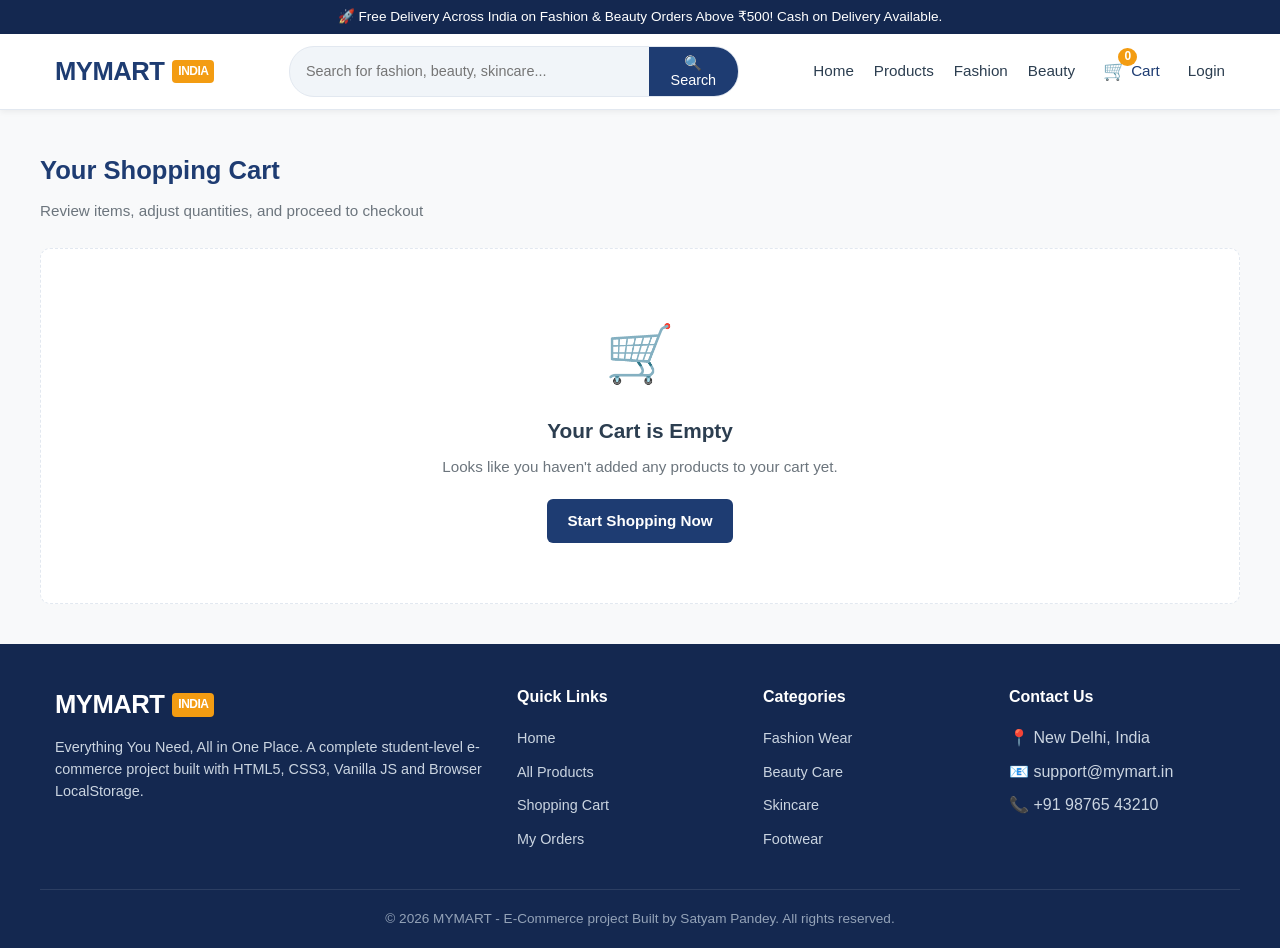
<file: MYMART/cart.html>
<!DOCTYPE html>
<html lang="en">
<head>
    <meta charset="UTF-8">
    <meta name="viewport" content="width=device-width, initial-scale=1.0">
    <title>Shopping Cart - MYMART</title>
    <meta name="description" content="View items in your shopping cart, manage quantities, and review order totals on MYMART.">
    <link rel="icon" type="image/svg+xml" href="favicon.svg">
    <!-- CSS Stylesheets -->
    <link rel="stylesheet" href="css/style.css">
    <link rel="stylesheet" href="css/products.css">
    <link rel="stylesheet" href="css/cart.css">
    <link rel="stylesheet" href="css/responsive.css">
</head>
<body>

    <!-- Top Announcement Bar -->
    <div class="top-bar">
        <div class="container">
            🚀 Free Delivery Across India on Fashion & Beauty Orders Above ₹500! Cash on Delivery Available.
        </div>
    </div>

    <!-- Main Navigation Bar -->
    <nav class="navbar">
        <div class="container navbar-container">
            <a href="index.html" class="logo">
                MYMART <span class="logo-tag">INDIA</span>
            </a>

            <!-- Search Bar in Header -->
            <div class="header-search">
                <form id="header-search-form" class="search-box">
                    <input type="text" id="header-search-input" placeholder="Search for fashion, beauty, skincare..." aria-label="Search">
                    <button type="submit">🔍 Search</button>
                </form>
            </div>

            <!-- Mobile Toggle -->
            <button class="mobile-toggle" id="mobile-menu-toggle" aria-label="Toggle Navigation">☰</button>

            <!-- Nav Links -->
            <ul class="nav-links" id="nav-links-menu">
                <li><a href="index.html" class="nav-link">Home</a></li>
                <li><a href="products.html" class="nav-link">Products</a></li>
                <li><a href="products.html?category=Fashion" class="nav-link">Fashion</a></li>
                <li><a href="products.html?category=Beauty" class="nav-link">Beauty</a></li>
                <li>
                    <a href="cart.html" class="nav-link cart-nav-link active">
                        <div class="cart-icon-wrapper">
                            <span class="cart-icon">🛒</span>
                            <span class="cart-count-badge">0</span>
                        </div>
                        Cart
                    </a>
                </li>
                <li id="navbar-auth-link">
                    <a href="login.html" class="nav-link btn-login">Login</a>
                </li>
            </ul>
        </div>
    </nav>

    <!-- Main Content -->
    <main class="container section">
        <h1 class="section-title">Your Shopping Cart</h1>
        <p class="section-subtitle">Review items, adjust quantities, and proceed to checkout</p>

        <!-- Cart Container -->
        <div id="cart-page-container">
            <!-- Dynamically populated via cart.js -->
        </div>
    </main>

    <!-- Footer -->
    <footer class="footer">
        <div class="container footer-content">
            <div class="footer-brand">
                <div class="logo">MYMART <span class="logo-tag">INDIA</span></div>
                <p>Everything You Need, All in One Place. A complete student-level e-commerce project built with HTML5, CSS3, Vanilla JS and Browser LocalStorage.</p>
            </div>
            <div class="footer-column">
                <h4>Quick Links</h4>
                <ul>
                    <li><a href="index.html">Home</a></li>
                    <li><a href="products.html">All Products</a></li>
                    <li><a href="cart.html">Shopping Cart</a></li>
                    <li><a href="orders.html">My Orders</a></li>
                </ul>
            </div>
            <div class="footer-column">
                <h4>Categories</h4>
                <ul>
                    <li><a href="products.html?category=Fashion">Fashion Wear</a></li>
                    <li><a href="products.html?category=Beauty">Beauty Care</a></li>
                    <li><a href="products.html?search=Skincare">Skincare</a></li>
                    <li><a href="products.html?search=Footwear">Footwear</a></li>
                </ul>
            </div>
            <div class="footer-column">
                <h4>Contact Us</h4>
                <ul>
                    <li>📍 New Delhi, India</li>
                    <li>📧 support@mymart.in</li>
                    <li>📞 +91 98765 43210</li>
                </ul>
            </div>
        </div>
        <div class="footer-bottom">
            <div class="container">
                © 2026 MYMART - E-Commerce project Built by Satyam Pandey. All rights reserved.
            </div>
        </div>
    </footer>

    <!-- JavaScript Files -->
    <script src="js/products.js"></script>
    <script src="js/main.js"></script>
    <script src="js/cart.js"></script>
</body>
</html>
</file>
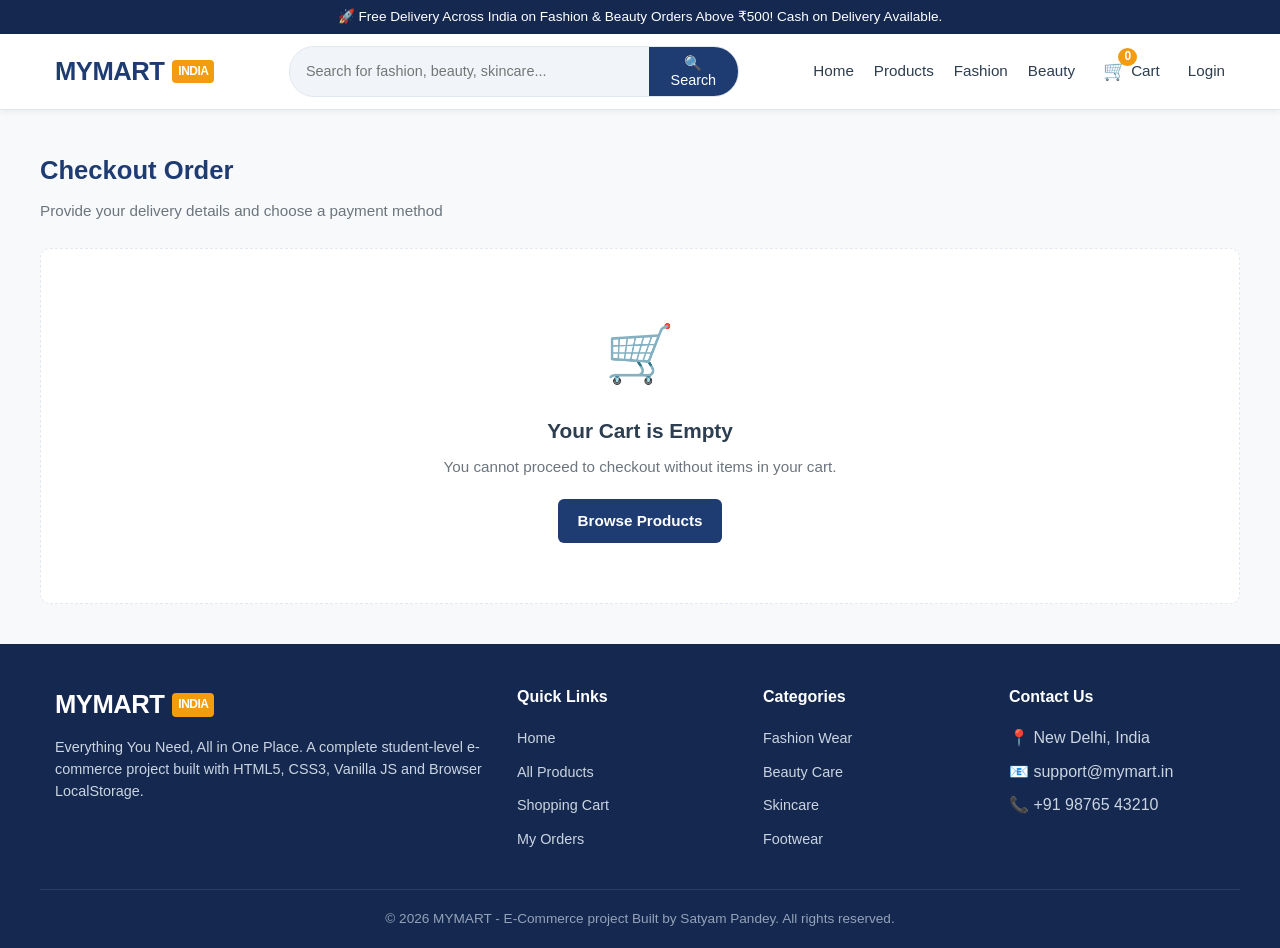
<file: MYMART/checkout.html>
<!DOCTYPE html>
<html lang="en">
<head>
    <meta charset="UTF-8">
    <meta name="viewport" content="width=device-width, initial-scale=1.0">
    <title>Checkout - MYMART</title>
    <meta name="description" content="Secure checkout simulation for MYMART online store. Place demo orders with COD, UPI, or Card.">
    <link rel="icon" type="image/svg+xml" href="favicon.svg">
    <!-- CSS Stylesheets -->
    <link rel="stylesheet" href="css/style.css">
    <link rel="stylesheet" href="css/products.css">
    <link rel="stylesheet" href="css/cart.css">
    <link rel="stylesheet" href="css/responsive.css">
</head>
<body>

    <!-- Top Announcement Bar -->
    <div class="top-bar">
        <div class="container">
            🚀 Free Delivery Across India on Fashion & Beauty Orders Above ₹500! Cash on Delivery Available.
        </div>
    </div>

    <!-- Main Navigation Bar -->
    <nav class="navbar">
        <div class="container navbar-container">
            <a href="index.html" class="logo">
                MYMART <span class="logo-tag">INDIA</span>
            </a>

            <!-- Search Bar in Header -->
            <div class="header-search">
                <form id="header-search-form" class="search-box">
                    <input type="text" id="header-search-input" placeholder="Search for fashion, beauty, skincare..." aria-label="Search">
                    <button type="submit">🔍 Search</button>
                </form>
            </div>

            <!-- Mobile Toggle -->
            <button class="mobile-toggle" id="mobile-menu-toggle" aria-label="Toggle Navigation">☰</button>

            <!-- Nav Links -->
            <ul class="nav-links" id="nav-links-menu">
                <li><a href="index.html" class="nav-link">Home</a></li>
                <li><a href="products.html" class="nav-link">Products</a></li>
                <li><a href="products.html?category=Fashion" class="nav-link">Fashion</a></li>
                <li><a href="products.html?category=Beauty" class="nav-link">Beauty</a></li>
                <li>
                    <a href="cart.html" class="nav-link cart-nav-link">
                        <div class="cart-icon-wrapper">
                            <span class="cart-icon">🛒</span>
                            <span class="cart-count-badge">0</span>
                        </div>
                        Cart
                    </a>
                </li>
                <li id="navbar-auth-link">
                    <a href="login.html" class="nav-link btn-login">Login</a>
                </li>
            </ul>
        </div>
    </nav>

    <!-- Main Content -->
    <main class="container section">
        <h1 class="section-title">Checkout Order</h1>
        <p class="section-subtitle">Provide your delivery details and choose a payment method</p>

        <!-- Checkout Container -->
        <div id="checkout-page-container">
            <!-- Dynamically populated via checkout.js -->
        </div>
    </main>

    <!-- Order Success Modal Overlay -->
    <div class="modal-overlay" id="order-success-modal">
        <div class="modal-card">
            <div class="success-icon">✓</div>
            <h2 style="font-size:1.6rem; margin-bottom:6px; color:var(--primary-color);">Order Placed Successfully!</h2>
            <p style="color:var(--text-muted); font-size:0.95rem;">Thank you for shopping with MYMART, <strong id="modal-cust-name">Customer</strong>!</p>
            
            <div class="order-id-badge" id="modal-order-id">MM-123456</div>

            <p style="font-size:0.95rem; margin-bottom:20px;">
                Total Paid: <strong id="modal-total-amount" style="color:var(--primary-dark);">₹0</strong><br>
                Your order is now being processed and will be delivered shortly.
            </p>

            <div style="display:flex; gap:10px; justify-content:center;">
                <a href="orders.html" class="btn btn-primary">📦 View My Orders</a>
                <a href="index.html" class="btn btn-outline">🏠 Return Home</a>
            </div>
        </div>
    </div>

    <!-- Footer -->
    <footer class="footer">
        <div class="container footer-content">
            <div class="footer-brand">
                <div class="logo">MYMART <span class="logo-tag">INDIA</span></div>
                <p>Everything You Need, All in One Place. A complete student-level e-commerce project built with HTML5, CSS3, Vanilla JS and Browser LocalStorage.</p>
            </div>
            <div class="footer-column">
                <h4>Quick Links</h4>
                <ul>
                    <li><a href="index.html">Home</a></li>
                    <li><a href="products.html">All Products</a></li>
                    <li><a href="cart.html">Shopping Cart</a></li>
                    <li><a href="orders.html">My Orders</a></li>
                </ul>
            </div>
            <div class="footer-column">
                <h4>Categories</h4>
                <ul>
                    <li><a href="products.html?category=Fashion">Fashion Wear</a></li>
                    <li><a href="products.html?category=Beauty">Beauty Care</a></li>
                    <li><a href="products.html?search=Skincare">Skincare</a></li>
                    <li><a href="products.html?search=Footwear">Footwear</a></li>
                </ul>
            </div>
            <div class="footer-column">
                <h4>Contact Us</h4>
                <ul>
                    <li>📍 New Delhi, India</li>
                    <li>📧 support@mymart.in</li>
                    <li>📞 +91 98765 43210</li>
                </ul>
            </div>
        </div>
        <div class="footer-bottom">
            <div class="container">
                © 2026 MYMART - E-Commerce project Built by Satyam Pandey. All rights reserved.
            </div>
        </div>
    </footer>

    <!-- JavaScript Files -->
    <script src="js/products.js"></script>
    <script src="js/main.js"></script>
    <script src="js/checkout.js"></script>
</body>
</html>
</file>
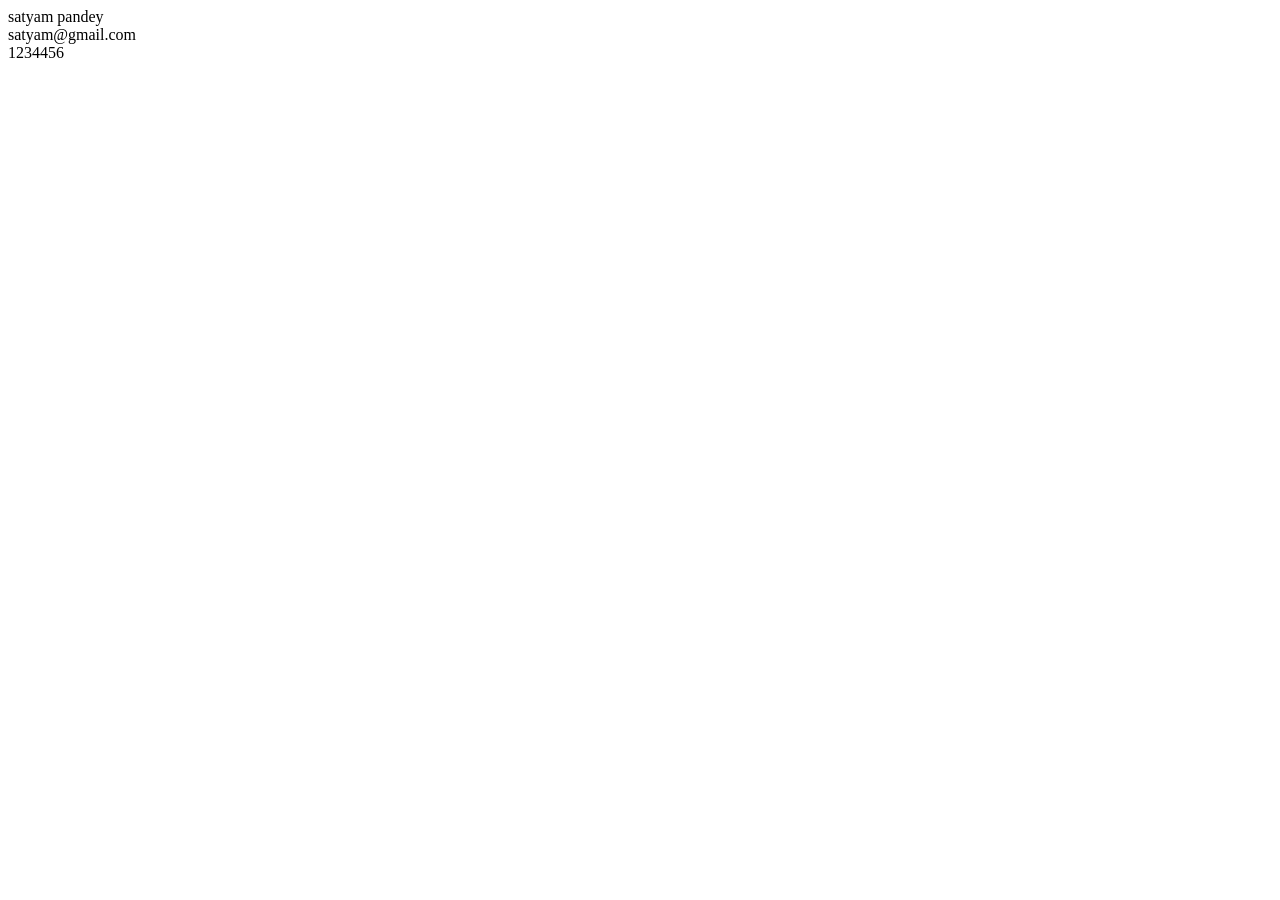
<file: MYMART/data.html>
<!DOCTYPE html>
<html lang="en">
<head>
    <meta charset="UTF-8">
    <meta name="viewport" content="width=device-width, initial-scale=1.0">
    <title>Document</title>
</head>
<body>
    satyam pandey
    <br>
    satyam@gmail.com<br>
    1234456
</body>
</html>
</file>
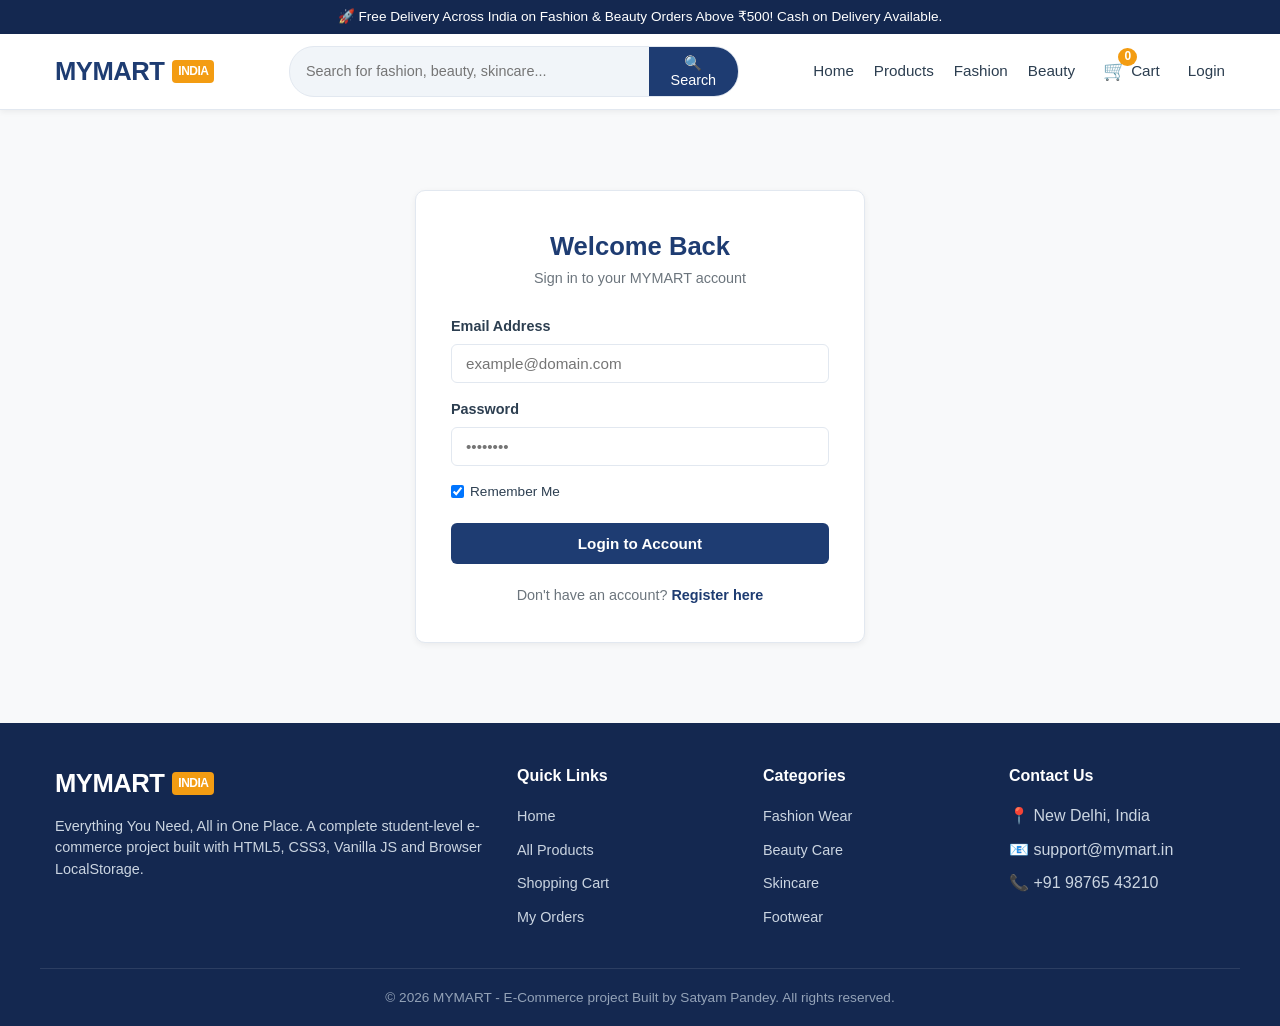
<file: MYMART/login.html>
<!DOCTYPE html>
<html lang="en">
<head>
    <meta charset="UTF-8">
    <meta name="viewport" content="width=device-width, initial-scale=1.0">
    <title>Login - MYMART</title>
    <meta name="description" content="Sign in to your MYMART account to track orders and manage your profile.">
    <link rel="icon" type="image/svg+xml" href="favicon.svg">
    <!-- CSS Stylesheets -->
    <link rel="stylesheet" href="css/style.css">
    <link rel="stylesheet" href="css/cart.css">
    <link rel="stylesheet" href="css/responsive.css">
</head>
<body>

    <!-- Top Announcement Bar -->
    <div class="top-bar">
        <div class="container">
            🚀 Free Delivery Across India on Fashion & Beauty Orders Above ₹500! Cash on Delivery Available.
        </div>
    </div>

    <!-- Main Navigation Bar -->
    <nav class="navbar">
        <div class="container navbar-container">
            <a href="index.html" class="logo">
                MYMART <span class="logo-tag">INDIA</span>
            </a>

            <!-- Search Bar in Header -->
            <div class="header-search">
                <form id="header-search-form" class="search-box">
                    <input type="text" id="header-search-input" placeholder="Search for fashion, beauty, skincare..." aria-label="Search">
                    <button type="submit">🔍 Search</button>
                </form>
            </div>

            <!-- Mobile Toggle -->
            <button class="mobile-toggle" id="mobile-menu-toggle" aria-label="Toggle Navigation">☰</button>

            <!-- Nav Links -->
            <ul class="nav-links" id="nav-links-menu">
                <li><a href="index.html" class="nav-link">Home</a></li>
                <li><a href="products.html" class="nav-link">Products</a></li>
                <li><a href="products.html?category=Fashion" class="nav-link">Fashion</a></li>
                <li><a href="products.html?category=Beauty" class="nav-link">Beauty</a></li>
                <li>
                    <a href="cart.html" class="nav-link cart-nav-link">
                        <div class="cart-icon-wrapper">
                            <span class="cart-icon">🛒</span>
                            <span class="cart-count-badge">0</span>
                        </div>
                        Cart
                    </a>
                </li>
                <li id="navbar-auth-link">
                    <a href="login.html" class="nav-link btn-login active">Login</a>
                </li>
            </ul>
        </div>
    </nav>

    <!-- Main Content -->
    <main class="container section">
        <div class="auth-container">
            <div class="auth-card">
                <div class="auth-header">
                    <h1 class="auth-title">Welcome Back</h1>
                    <p class="auth-subtitle">Sign in to your MYMART account</p>
                </div>

                <form id="login-form">
                    <div class="form-group">
                        <label class="form-label">Email Address</label>
                        <input type="email" id="login-email" class="form-input" placeholder="example@domain.com" required>
                    </div>

                    <div class="form-group">
                        <label class="form-label">Password</label>
                        <input type="password" id="login-password" class="form-input" placeholder="••••••••" required>
                    </div>

                    <div style="display:flex; justify-content:space-between; align-items:center; margin-bottom:20px; font-size:0.85rem;">
                        <label style="display:flex; align-items:center; gap:6px; cursor:pointer;">
                            <input type="checkbox" id="remember-me" checked> Remember Me
                        </label>
                    </div>

                    <button type="submit" class="btn btn-primary btn-block" style="padding:12px;">Login to Account</button>
                </form>

                <div class="auth-footer">
                    Don't have an account? <a href="register.html">Register here</a>
                </div>
            </div>
        </div>
    </main>

    <!-- Footer -->
    <footer class="footer">
        <div class="container footer-content">
            <div class="footer-brand">
                <div class="logo">MYMART <span class="logo-tag">INDIA</span></div>
                <p>Everything You Need, All in One Place. A complete student-level e-commerce project built with HTML5, CSS3, Vanilla JS and Browser LocalStorage.</p>
            </div>
            <div class="footer-column">
                <h4>Quick Links</h4>
                <ul>
                    <li><a href="index.html">Home</a></li>
                    <li><a href="products.html">All Products</a></li>
                    <li><a href="cart.html">Shopping Cart</a></li>
                    <li><a href="orders.html">My Orders</a></li>
                </ul>
            </div>
            <div class="footer-column">
                <h4>Categories</h4>
                <ul>
                    <li><a href="products.html?category=Fashion">Fashion Wear</a></li>
                    <li><a href="products.html?category=Beauty">Beauty Care</a></li>
                    <li><a href="products.html?search=Skincare">Skincare</a></li>
                    <li><a href="products.html?search=Footwear">Footwear</a></li>
                </ul>
            </div>
            <div class="footer-column">
                <h4>Contact Us</h4>
                <ul>
                    <li>📍 New Delhi, India</li>
                    <li>📧 support@mymart.in</li>
                    <li>📞 +91 98765 43210</li>
                </ul>
            </div>
        </div>
        <div class="footer-bottom">
            <div class="container">
                © 2026 MYMART - E-Commerce project Built by Satyam Pandey. All rights reserved.
            </div>
        </div>
    </footer>

    <!-- JavaScript Files -->
    <script src="js/main.js"></script>
    <script src="js/auth.js"></script>
</body>
</html>
</file>
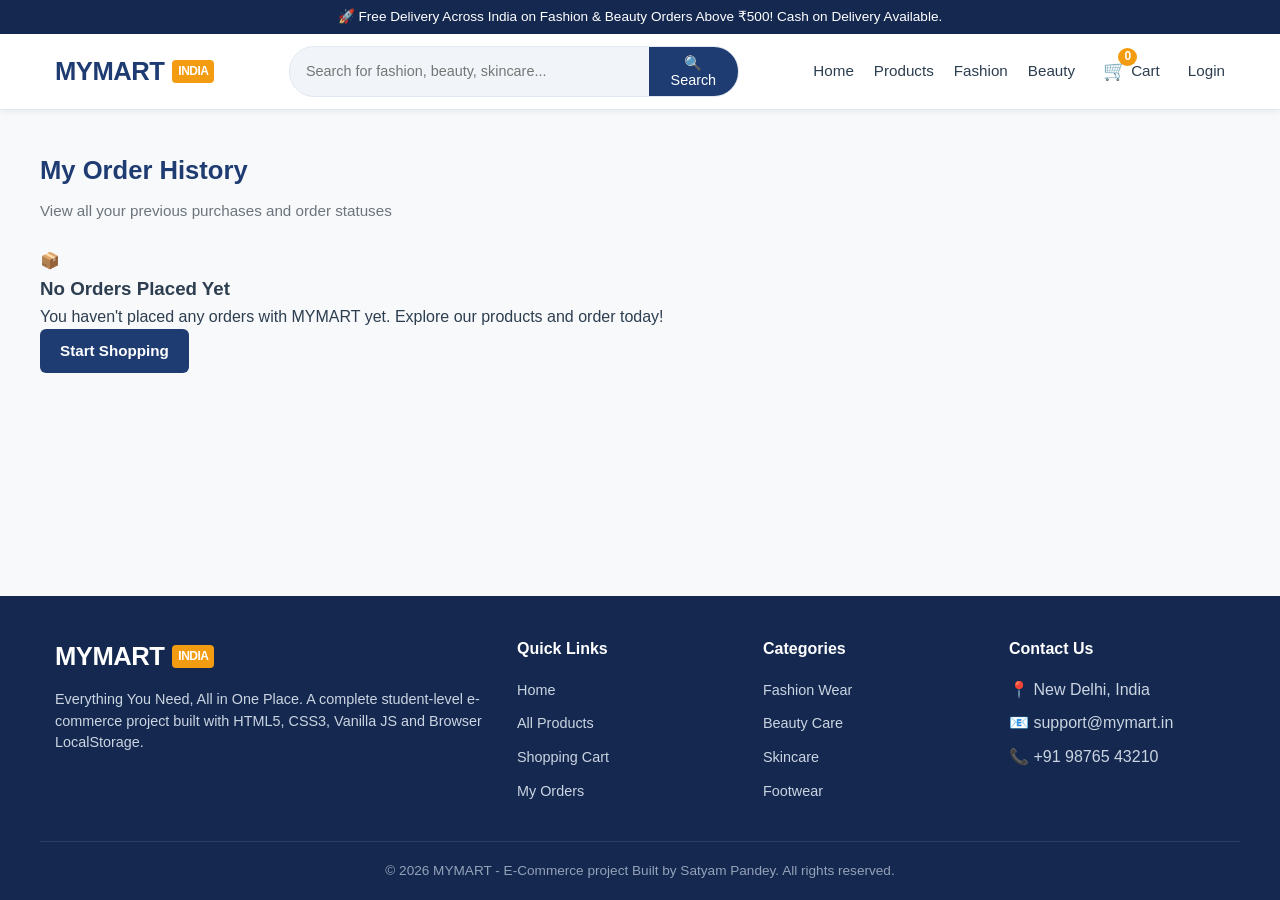
<file: MYMART/orders.html>
<!DOCTYPE html>
<html lang="en">
<head>
    <meta charset="UTF-8">
    <meta name="viewport" content="width=device-width, initial-scale=1.0">
    <title>My Orders - MYMART</title>
    <meta name="description" content="View past order history, tracking details, and purchase summaries on MYMART.">
    <link rel="icon" type="image/svg+xml" href="favicon.svg">
    <!-- CSS Stylesheets -->
    <link rel="stylesheet" href="css/style.css">
    <link rel="stylesheet" href="css/cart.css">
    <link rel="stylesheet" href="css/responsive.css">
</head>
<body>

    <!-- Top Announcement Bar -->
    <div class="top-bar">
        <div class="container">
            🚀 Free Delivery Across India on Fashion & Beauty Orders Above ₹500! Cash on Delivery Available.
        </div>
    </div>

    <!-- Main Navigation Bar -->
    <nav class="navbar">
        <div class="container navbar-container">
            <a href="index.html" class="logo">
                MYMART <span class="logo-tag">INDIA</span>
            </a>

            <!-- Search Bar in Header -->
            <div class="header-search">
                <form id="header-search-form" class="search-box">
                    <input type="text" id="header-search-input" placeholder="Search for fashion, beauty, skincare..." aria-label="Search">
                    <button type="submit">🔍 Search</button>
                </form>
            </div>

            <!-- Mobile Toggle -->
            <button class="mobile-toggle" id="mobile-menu-toggle" aria-label="Toggle Navigation">☰</button>

            <!-- Nav Links -->
            <ul class="nav-links" id="nav-links-menu">
                <li><a href="index.html" class="nav-link">Home</a></li>
                <li><a href="products.html" class="nav-link">Products</a></li>
                <li><a href="products.html?category=Fashion" class="nav-link">Fashion</a></li>
                <li><a href="products.html?category=Beauty" class="nav-link">Beauty</a></li>
                <li>
                    <a href="cart.html" class="nav-link cart-nav-link">
                        <div class="cart-icon-wrapper">
                            <span class="cart-icon">🛒</span>
                            <span class="cart-count-badge">0</span>
                        </div>
                        Cart
                    </a>
                </li>
                <li id="navbar-auth-link">
                    <a href="login.html" class="nav-link btn-login">Login</a>
                </li>
            </ul>
        </div>
    </nav>

    <!-- Main Content -->
    <main class="container section">
        <h1 class="section-title">My Order History</h1>
        <p class="section-subtitle">View all your previous purchases and order statuses</p>

        <!-- Orders Page Container -->
        <div id="orders-page-container">
            <!-- Dynamically populated via orders.js -->
        </div>
    </main>

    <!-- Footer -->
    <footer class="footer">
        <div class="container footer-content">
            <div class="footer-brand">
                <div class="logo">MYMART <span class="logo-tag">INDIA</span></div>
                <p>Everything You Need, All in One Place. A complete student-level e-commerce project built with HTML5, CSS3, Vanilla JS and Browser LocalStorage.</p>
            </div>
            <div class="footer-column">
                <h4>Quick Links</h4>
                <ul>
                    <li><a href="index.html">Home</a></li>
                    <li><a href="products.html">All Products</a></li>
                    <li><a href="cart.html">Shopping Cart</a></li>
                    <li><a href="orders.html">My Orders</a></li>
                </ul>
            </div>
            <div class="footer-column">
                <h4>Categories</h4>
                <ul>
                    <li><a href="products.html?category=Fashion">Fashion Wear</a></li>
                    <li><a href="products.html?category=Beauty">Beauty Care</a></li>
                    <li><a href="products.html?search=Skincare">Skincare</a></li>
                    <li><a href="products.html?search=Footwear">Footwear</a></li>
                </ul>
            </div>
            <div class="footer-column">
                <h4>Contact Us</h4>
                <ul>
                    <li>📍 New Delhi, India</li>
                    <li>📧 support@mymart.in</li>
                    <li>📞 +91 98765 43210</li>
                </ul>
            </div>
        </div>
        <div class="footer-bottom">
            <div class="container">
                © 2026 MYMART - E-Commerce project Built by Satyam Pandey. All rights reserved.
            </div>
        </div>
    </footer>

    <!-- JavaScript Files -->
    <script src="js/products.js"></script>
    <script src="js/main.js"></script>
    <script src="js/orders.js"></script>
</body>
</html>
</file>
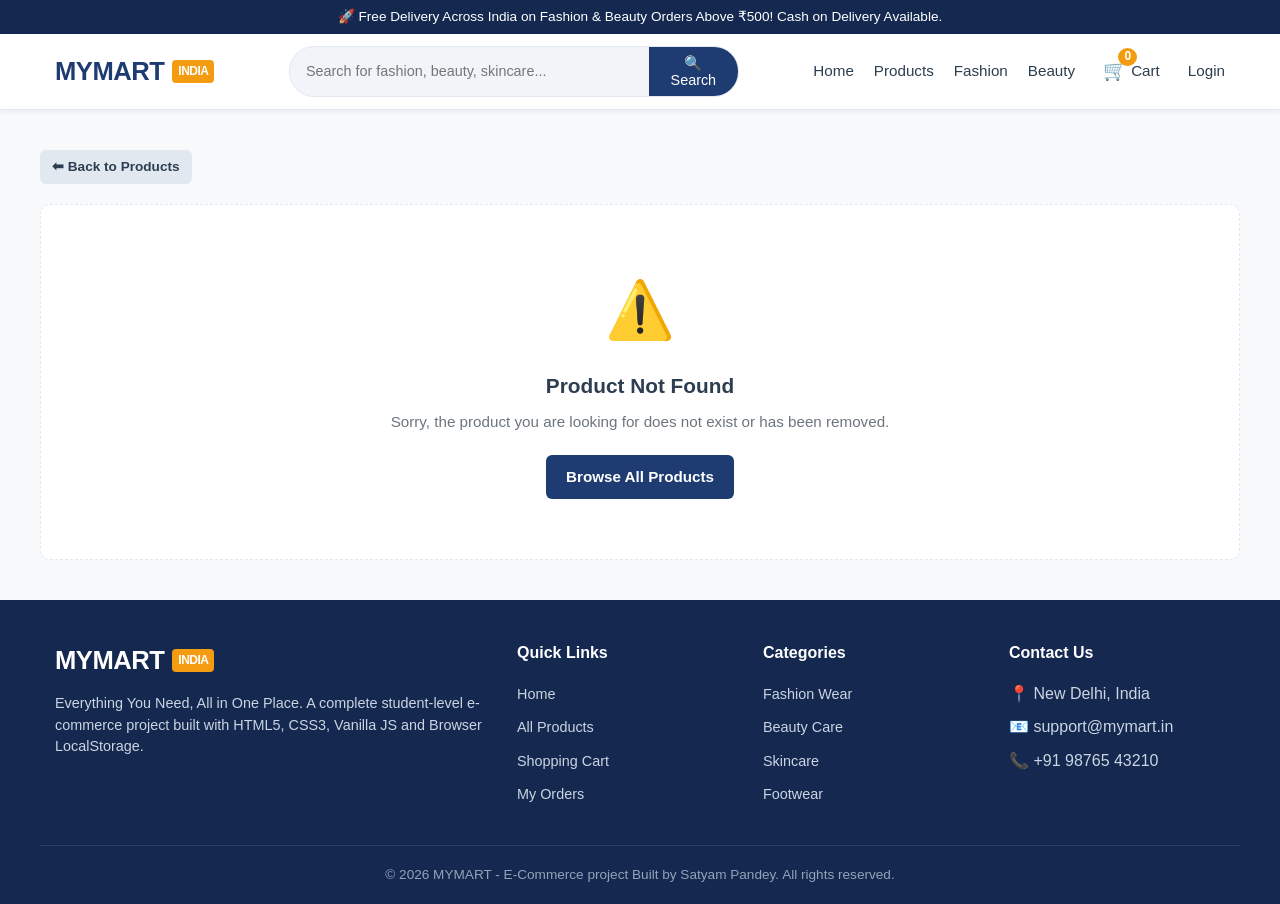
<file: MYMART/product-details.html>
<!DOCTYPE html>
<html lang="en">
<head>
    <meta charset="UTF-8">
    <meta name="viewport" content="width=device-width, initial-scale=1.0">
    <title>Product Details - MYMART</title>
    <meta name="description" content="View full product details, specifications, ratings, and customer reviews on MYMART.">
    <link rel="icon" type="image/svg+xml" href="favicon.svg">
    <!-- CSS Stylesheets -->
    <link rel="stylesheet" href="css/style.css">
    <link rel="stylesheet" href="css/products.css">
    <link rel="stylesheet" href="css/responsive.css">
</head>
<body>

    <!-- Top Announcement Bar -->
    <div class="top-bar">
        <div class="container">
            🚀 Free Delivery Across India on Fashion & Beauty Orders Above ₹500! Cash on Delivery Available.
        </div>
    </div>

    <!-- Main Navigation Bar -->
    <nav class="navbar">
        <div class="container navbar-container">
            <a href="index.html" class="logo">
                MYMART <span class="logo-tag">INDIA</span>
            </a>

            <!-- Search Bar in Header -->
            <div class="header-search">
                <form id="header-search-form" class="search-box">
                    <input type="text" id="header-search-input" placeholder="Search for fashion, beauty, skincare..." aria-label="Search">
                    <button type="submit">🔍 Search</button>
                </form>
            </div>

            <!-- Mobile Toggle -->
            <button class="mobile-toggle" id="mobile-menu-toggle" aria-label="Toggle Navigation">☰</button>

            <!-- Nav Links -->
            <ul class="nav-links" id="nav-links-menu">
                <li><a href="index.html" class="nav-link">Home</a></li>
                <li><a href="products.html" class="nav-link">Products</a></li>
                <li><a href="products.html?category=Fashion" class="nav-link">Fashion</a></li>
                <li><a href="products.html?category=Beauty" class="nav-link">Beauty</a></li>
                <li>
                    <a href="cart.html" class="nav-link cart-nav-link">
                        <div class="cart-icon-wrapper">
                            <span class="cart-icon">🛒</span>
                            <span class="cart-count-badge">0</span>
                        </div>
                        Cart
                    </a>
                </li>
                <li id="navbar-auth-link">
                    <a href="login.html" class="nav-link btn-login">Login</a>
                </li>
            </ul>
        </div>
    </nav>

    <!-- Main Content -->
    <main class="container section">
        <!-- Back Button -->
        <div style="margin-bottom: 20px;">
            <a href="products.html" class="btn btn-secondary btn-sm">⬅ Back to Products</a>
        </div>

        <!-- Product Details Container -->
        <div id="product-details-container">
            <!-- Dynamically loaded via product-details.js -->
        </div>

        <!-- Related Products Container -->
        <div id="related-products-container" style="margin-top: 50px;">
            <!-- Dynamically loaded via product-details.js -->
        </div>
    </main>

    <!-- Footer -->
    <footer class="footer">
        <div class="container footer-content">
            <div class="footer-brand">
                <div class="logo">MYMART <span class="logo-tag">INDIA</span></div>
                <p>Everything You Need, All in One Place. A complete student-level e-commerce project built with HTML5, CSS3, Vanilla JS and Browser LocalStorage.</p>
            </div>
            <div class="footer-column">
                <h4>Quick Links</h4>
                <ul>
                    <li><a href="index.html">Home</a></li>
                    <li><a href="products.html">All Products</a></li>
                    <li><a href="cart.html">Shopping Cart</a></li>
                    <li><a href="orders.html">My Orders</a></li>
                </ul>
            </div>
            <div class="footer-column">
                <h4>Categories</h4>
                <ul>
                    <li><a href="products.html?category=Fashion">Fashion Wear</a></li>
                    <li><a href="products.html?category=Beauty">Beauty Care</a></li>
                    <li><a href="products.html?search=Skincare">Skincare</a></li>
                    <li><a href="products.html?search=Footwear">Footwear</a></li>
                </ul>
            </div>
            <div class="footer-column">
                <h4>Contact Us</h4>
                <ul>
                    <li>📍 New Delhi, India</li>
                    <li>📧 support@mymart.in</li>
                    <li>📞 +91 98765 43210</li>
                </ul>
            </div>
        </div>
        <div class="footer-bottom">
            <div class="container">
                © 2026 MYMART - E-Commerce project Built by Satyam Pandey. All rights reserved.
            </div>
        </div>
    </footer>

    <!-- JavaScript Files -->
    <script src="js/products.js"></script>
    <script src="js/main.js"></script>
    <script src="js/product-details.js"></script>
</body>
</html>
</file>
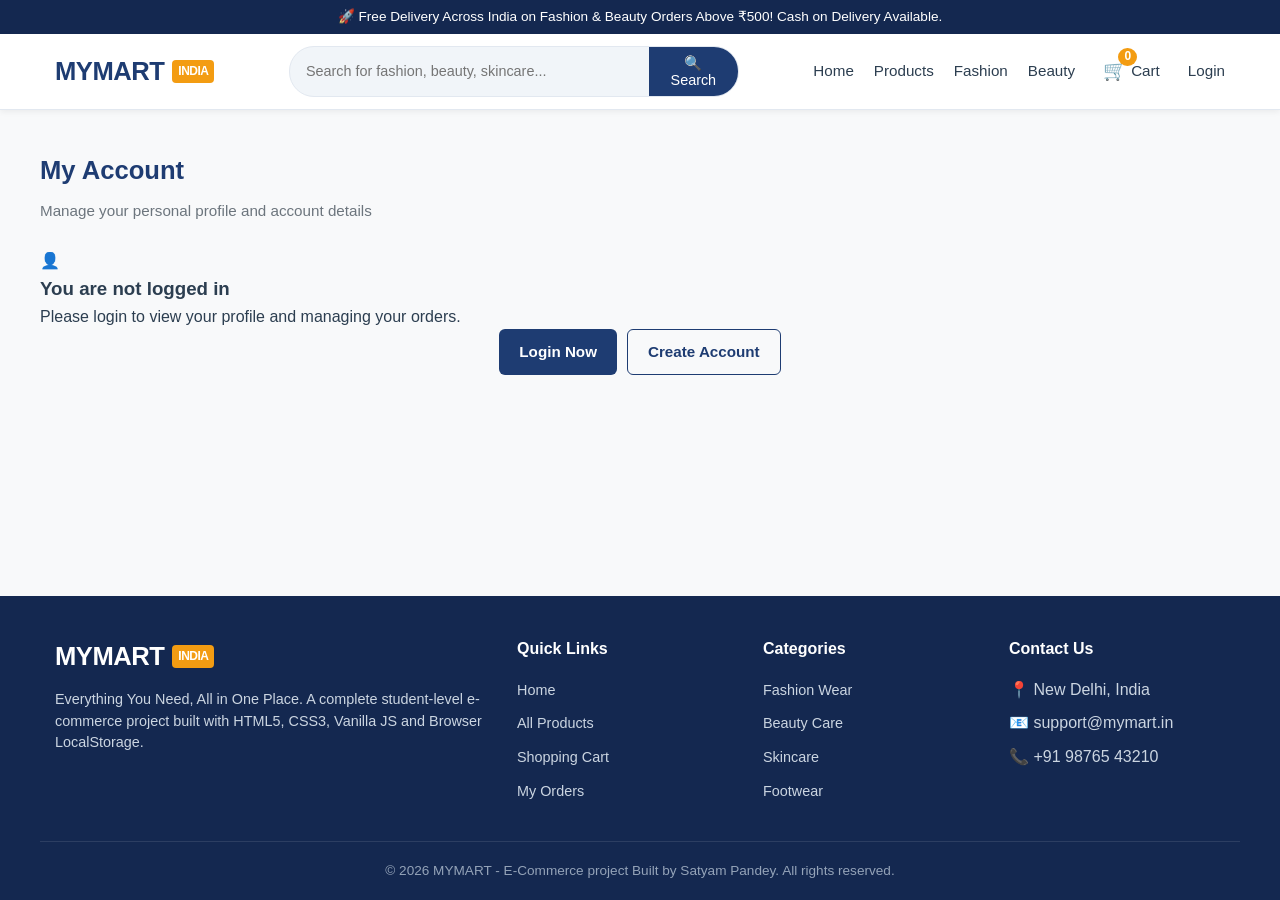
<file: MYMART/profile.html>
<!DOCTYPE html>
<html lang="en">
<head>
    <meta charset="UTF-8">
    <meta name="viewport" content="width=device-width, initial-scale=1.0">
    <title>My Profile - MYMART</title>
    <meta name="description" content="View and manage your MYMART account profile, registered details, and orders.">
    <link rel="icon" type="image/svg+xml" href="favicon.svg">
    <!-- CSS Stylesheets -->
    <link rel="stylesheet" href="css/style.css">
    <link rel="stylesheet" href="css/cart.css">
    <link rel="stylesheet" href="css/responsive.css">
</head>
<body>

    <!-- Top Announcement Bar -->
    <div class="top-bar">
        <div class="container">
            🚀 Free Delivery Across India on Fashion & Beauty Orders Above ₹500! Cash on Delivery Available.
        </div>
    </div>

    <!-- Main Navigation Bar -->
    <nav class="navbar">
        <div class="container navbar-container">
            <a href="index.html" class="logo">
                MYMART <span class="logo-tag">INDIA</span>
            </a>

            <!-- Search Bar in Header -->
            <div class="header-search">
                <form id="header-search-form" class="search-box">
                    <input type="text" id="header-search-input" placeholder="Search for fashion, beauty, skincare..." aria-label="Search">
                    <button type="submit">🔍 Search</button>
                </form>
            </div>

            <!-- Mobile Toggle -->
            <button class="mobile-toggle" id="mobile-menu-toggle" aria-label="Toggle Navigation">☰</button>

            <!-- Nav Links -->
            <ul class="nav-links" id="nav-links-menu">
                <li><a href="index.html" class="nav-link">Home</a></li>
                <li><a href="products.html" class="nav-link">Products</a></li>
                <li><a href="products.html?category=Fashion" class="nav-link">Fashion</a></li>
                <li><a href="products.html?category=Beauty" class="nav-link">Beauty</a></li>
                <li>
                    <a href="cart.html" class="nav-link cart-nav-link">
                        <div class="cart-icon-wrapper">
                            <span class="cart-icon">🛒</span>
                            <span class="cart-count-badge">0</span>
                        </div>
                        Cart
                    </a>
                </li>
                <li id="navbar-auth-link">
                    <a href="login.html" class="nav-link btn-login">Login</a>
                </li>
            </ul>
        </div>
    </nav>

    <!-- Main Content -->
    <main class="container section">
        <h1 class="section-title">My Account</h1>
        <p class="section-subtitle">Manage your personal profile and account details</p>

        <!-- Profile Page Container -->
        <div id="profile-page-container">
            <!-- Dynamically populated via auth.js -->
        </div>
    </main>

    <!-- Footer -->
    <footer class="footer">
        <div class="container footer-content">
            <div class="footer-brand">
                <div class="logo">MYMART <span class="logo-tag">INDIA</span></div>
                <p>Everything You Need, All in One Place. A complete student-level e-commerce project built with HTML5, CSS3, Vanilla JS and Browser LocalStorage.</p>
            </div>
            <div class="footer-column">
                <h4>Quick Links</h4>
                <ul>
                    <li><a href="index.html">Home</a></li>
                    <li><a href="products.html">All Products</a></li>
                    <li><a href="cart.html">Shopping Cart</a></li>
                    <li><a href="orders.html">My Orders</a></li>
                </ul>
            </div>
            <div class="footer-column">
                <h4>Categories</h4>
                <ul>
                    <li><a href="products.html?category=Fashion">Fashion Wear</a></li>
                    <li><a href="products.html?category=Beauty">Beauty Care</a></li>
                    <li><a href="products.html?search=Skincare">Skincare</a></li>
                    <li><a href="products.html?search=Footwear">Footwear</a></li>
                </ul>
            </div>
            <div class="footer-column">
                <h4>Contact Us</h4>
                <ul>
                    <li>📍 New Delhi, India</li>
                    <li>📧 support@mymart.in</li>
                    <li>📞 +91 98765 43210</li>
                </ul>
            </div>
        </div>
        <div class="footer-bottom">
            <div class="container">
                © 2026 MYMART - E-Commerce project Built by Satyam Pandey. All rights reserved.
            </div>
        </div>
    </footer>

    <!-- JavaScript Files -->
    <script src="js/main.js"></script>
    <script src="js/auth.js"></script>
</body>
</html>
</file>
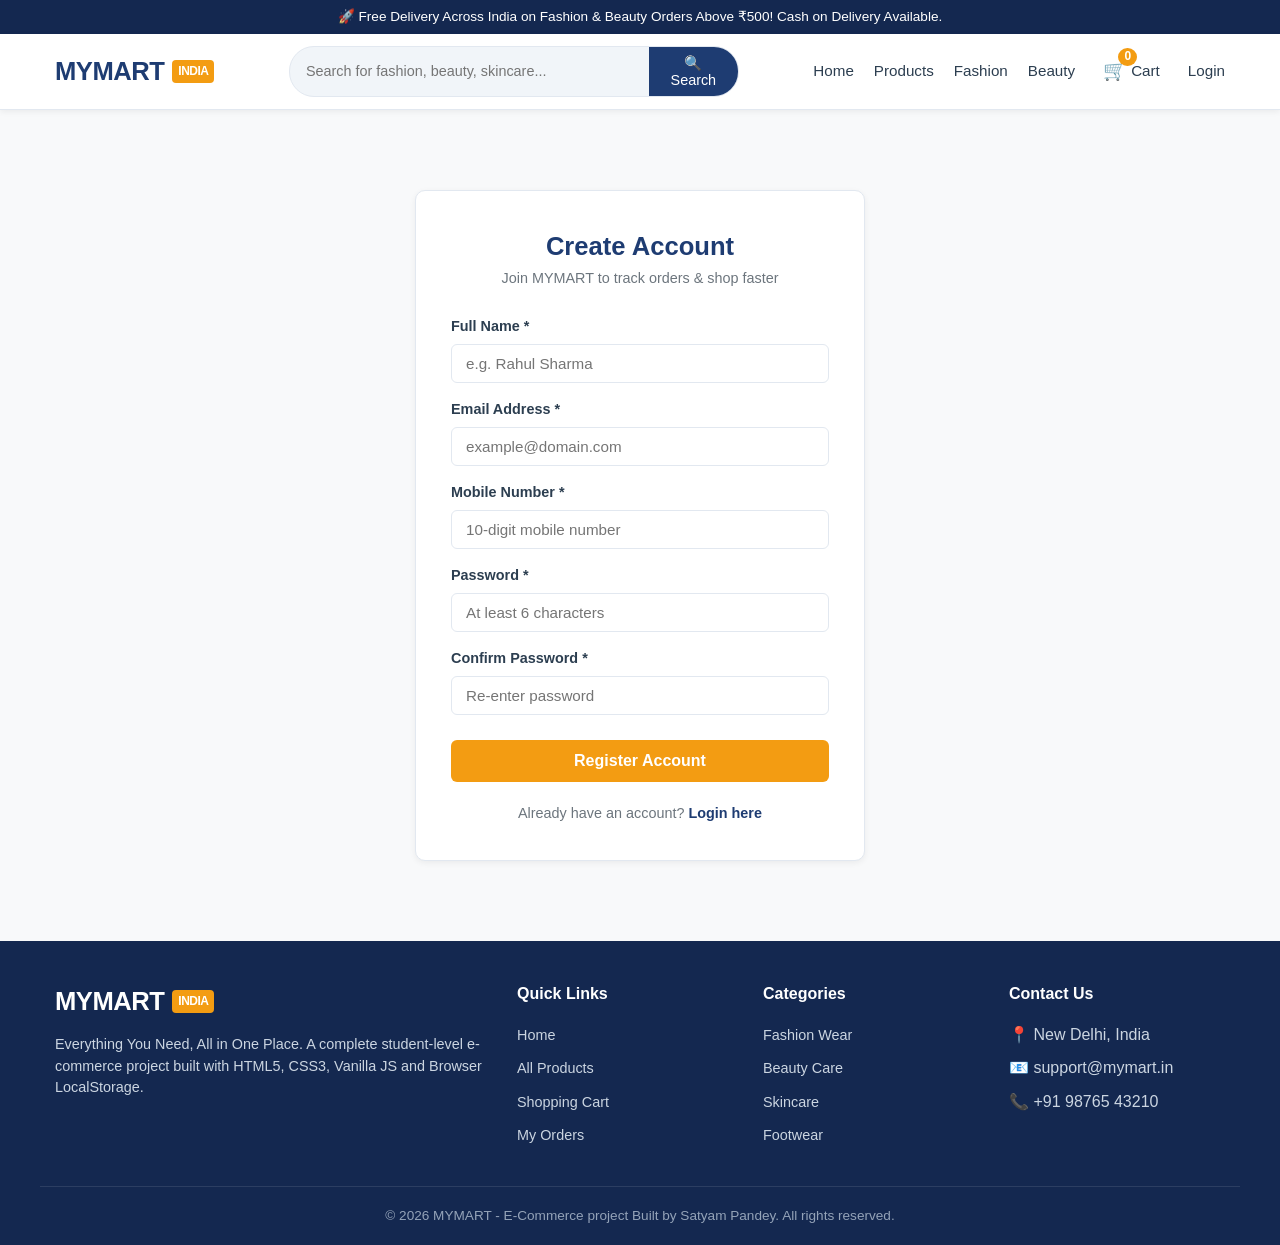
<file: MYMART/register.html>
<!DOCTYPE html>
<html lang="en">
<head>
    <meta charset="UTF-8">
    <meta name="viewport" content="width=device-width, initial-scale=1.0">
    <title>Create Account - MYMART</title>
    <meta name="description" content="Register a new MYMART account to enjoy fast shopping, easy returns, and order tracking.">
    <link rel="icon" type="image/svg+xml" href="favicon.svg">
    <!-- CSS Stylesheets -->
    <link rel="stylesheet" href="css/style.css">
    <link rel="stylesheet" href="css/cart.css">
    <link rel="stylesheet" href="css/responsive.css">
</head>
<body>

    <!-- Top Announcement Bar -->
    <div class="top-bar">
        <div class="container">
            🚀 Free Delivery Across India on Fashion & Beauty Orders Above ₹500! Cash on Delivery Available.
        </div>
    </div>

    <!-- Main Navigation Bar -->
    <nav class="navbar">
        <div class="container navbar-container">
            <a href="index.html" class="logo">
                MYMART <span class="logo-tag">INDIA</span>
            </a>

            <!-- Search Bar in Header -->
            <div class="header-search">
                <form id="header-search-form" class="search-box">
                    <input type="text" id="header-search-input" placeholder="Search for fashion, beauty, skincare..." aria-label="Search">
                    <button type="submit">🔍 Search</button>
                </form>
            </div>

            <!-- Mobile Toggle -->
            <button class="mobile-toggle" id="mobile-menu-toggle" aria-label="Toggle Navigation">☰</button>

            <!-- Nav Links -->
            <ul class="nav-links" id="nav-links-menu">
                <li><a href="index.html" class="nav-link">Home</a></li>
                <li><a href="products.html" class="nav-link">Products</a></li>
                <li><a href="products.html?category=Fashion" class="nav-link">Fashion</a></li>
                <li><a href="products.html?category=Beauty" class="nav-link">Beauty</a></li>
                <li>
                    <a href="cart.html" class="nav-link cart-nav-link">
                        <div class="cart-icon-wrapper">
                            <span class="cart-icon">🛒</span>
                            <span class="cart-count-badge">0</span>
                        </div>
                        Cart
                    </a>
                </li>
                <li id="navbar-auth-link">
                    <a href="login.html" class="nav-link btn-login">Login</a>
                </li>
            </ul>
        </div>
    </nav>

    <!-- Main Content -->
    <main class="container section">
        <div class="auth-container">
            <div class="auth-card">
                <div class="auth-header">
                    <h1 class="auth-title">Create Account</h1>
                    <p class="auth-subtitle">Join MYMART to track orders & shop faster</p>
                </div>

                <form id="register-form">
                    <div class="form-group">
                        <label class="form-label">Full Name *</label>
                        <input type="text" id="reg-name" class="form-input" placeholder="e.g. Rahul Sharma" required>
                    </div>

                    <div class="form-group">
                        <label class="form-label">Email Address *</label>
                        <input type="email" id="reg-email" class="form-input" placeholder="example@domain.com" required>
                    </div>

                    <div class="form-group">
                        <label class="form-label">Mobile Number *</label>
                        <input type="tel" id="reg-mobile" class="form-input" placeholder="10-digit mobile number" pattern="[0-9]{10}" required>
                    </div>

                    <div class="form-group">
                        <label class="form-label">Password *</label>
                        <input type="password" id="reg-password" class="form-input" placeholder="At least 6 characters" minlength="6" required>
                    </div>

                    <div class="form-group">
                        <label class="form-label">Confirm Password *</label>
                        <input type="password" id="reg-confirm-password" class="form-input" placeholder="Re-enter password" required>
                    </div>

                    <button type="submit" class="btn btn-accent btn-block" style="padding:12px; font-size:1rem; margin-top:10px;">
                        Register Account
                    </button>
                </form>

                <div class="auth-footer">
                    Already have an account? <a href="login.html">Login here</a>
                </div>
            </div>
        </div>
    </main>

    <!-- Footer -->
    <footer class="footer">
        <div class="container footer-content">
            <div class="footer-brand">
                <div class="logo">MYMART <span class="logo-tag">INDIA</span></div>
                <p>Everything You Need, All in One Place. A complete student-level e-commerce project built with HTML5, CSS3, Vanilla JS and Browser LocalStorage.</p>
            </div>
            <div class="footer-column">
                <h4>Quick Links</h4>
                <ul>
                    <li><a href="index.html">Home</a></li>
                    <li><a href="products.html">All Products</a></li>
                    <li><a href="cart.html">Shopping Cart</a></li>
                    <li><a href="orders.html">My Orders</a></li>
                </ul>
            </div>
            <div class="footer-column">
                <h4>Categories</h4>
                <ul>
                    <li><a href="products.html?category=Fashion">Fashion Wear</a></li>
                    <li><a href="products.html?category=Beauty">Beauty Care</a></li>
                    <li><a href="products.html?search=Skincare">Skincare</a></li>
                    <li><a href="products.html?search=Footwear">Footwear</a></li>
                </ul>
            </div>
            <div class="footer-column">
                <h4>Contact Us</h4>
                <ul>
                    <li>📍 New Delhi, India</li>
                    <li>📧 support@mymart.in</li>
                    <li>📞 +91 98765 43210</li>
                </ul>
            </div>
        </div>
        <div class="footer-bottom">
            <div class="container">
                © 2026 MYMART - E-Commerce project Built by Satyam Pandey. All rights reserved.
            </div>
        </div>
    </footer>

    <!-- JavaScript Files -->
    <script src="js/main.js"></script>
    <script src="js/auth.js"></script>
</body>
</html>
</file>
<file: MYMART/css/style.css>
/* css/style.css */
/* MYMART Main Stylesheet - Student E-Commerce Project */

:root {
    --primary-color: #1e3c72;
    --primary-dark: #142850;
    --accent-color: #f39c12;
    --accent-hover: #e67e22;
    --bg-light: #f8f9fa;
    --card-bg: #ffffff;
    --text-dark: #2c3e50;
    --text-muted: #6c757d;
    --border-color: #e2e8f0;
    --success-color: #27ae60;
    --danger-color: #e74c3c;
    --shadow-sm: 0 2px 6px rgba(0, 0, 0, 0.06);
    --shadow-md: 0 4px 12px rgba(0, 0, 0, 0.1);
    --radius-sm: 6px;
    --radius-md: 10px;
    --radius-lg: 16px;
    --font-family: 'Segoe UI', Tahoma, Geneva, Verdana, sans-serif;
}

* {
    margin: 0;
    padding: 0;
    box-sizing: border-box;
}

body {
    font-family: var(--font-family);
    background-color: var(--bg-light);
    color: var(--text-dark);
    line-height: 1.6;
    display: flex;
    flex-direction: column;
    min-height: 100vh;
}

a {
    text-decoration: none;
    color: inherit;
}

ul {
    list-style: none;
}

/* Container */
.container {
    width: 100%;
    max-width: 1200px;
    margin: 0 auto;
    padding: 0 15px;
}

/* Top Notification Banner */
.top-bar {
    background: var(--primary-dark);
    color: #ffffff;
    font-size: 0.85rem;
    padding: 6px 0;
    text-align: center;
}

/* Navigation Bar */
.navbar {
    background-color: #ffffff;
    box-shadow: var(--shadow-sm);
    position: sticky;
    top: 0;
    z-index: 1000;
    border-bottom: 1px solid var(--border-color);
}

.navbar-container {
    display: flex;
    align-items: center;
    justify-content: space-between;
    padding: 12px 15px;
    gap: 15px;
}

/* Logo */
.logo {
    display: flex;
    align-items: center;
    gap: 8px;
    font-size: 1.6rem;
    font-weight: 700;
    color: var(--primary-color);
    letter-spacing: -0.5px;
}

.logo-tag {
    background-color: var(--accent-color);
    color: #ffffff;
    font-size: 0.75rem;
    font-weight: 600;
    padding: 2px 6px;
    border-radius: 4px;
}

/* Header Search */
.header-search {
    flex: 1;
    max-width: 450px;
}

.search-box {
    display: flex;
    align-items: center;
    border: 1.5px solid var(--border-color);
    border-radius: 25px;
    overflow: hidden;
    background-color: #f1f5f9;
}

.search-box input {
    width: 100%;
    padding: 8px 16px;
    border: none;
    outline: none;
    background: transparent;
    font-size: 0.9rem;
    font-family: inherit;
}

.search-box button {
    background: var(--primary-color);
    color: #ffffff;
    border: none;
    padding: 8px 18px;
    cursor: pointer;
    font-size: 0.9rem;
    transition: background 0.2s;
}

.search-box button:hover {
    background: var(--primary-dark);
}

/* Nav Links */
.nav-links {
    display: flex;
    align-items: center;
    gap: 20px;
}

.nav-link {
    font-weight: 500;
    font-size: 0.95rem;
    color: var(--text-dark);
    transition: color 0.2s;
    display: flex;
    align-items: center;
    gap: 4px;
}

.nav-link:hover, .nav-link.active {
    color: var(--primary-color);
}

/* Cart Icon Badge */
.cart-nav-link {
    position: relative;
    padding: 4px 8px;
}

.cart-icon-wrapper {
    position: relative;
    display: inline-block;
}

.cart-icon {
    font-size: 1.2rem;
}

.cart-count-badge {
    background-color: var(--accent-color);
    color: #ffffff;
    font-size: 0.75rem;
    font-weight: 700;
    border-radius: 50%;
    padding: 2px 6px;
    min-width: 18px;
    height: 18px;
    display: inline-flex;
    align-items: center;
    justify-content: center;
    position: absolute;
    top: -8px;
    right: -10px;
}

/* Mobile Menu Toggle */
.mobile-toggle {
    display: none;
    background: none;
    border: none;
    font-size: 1.5rem;
    cursor: pointer;
    color: var(--text-dark);
}

/* Buttons */
.btn {
    display: inline-flex;
    align-items: center;
    justify-content: center;
    gap: 6px;
    padding: 10px 20px;
    border-radius: var(--radius-sm);
    font-size: 0.95rem;
    font-weight: 600;
    cursor: pointer;
    border: none;
    transition: all 0.2s ease;
    font-family: inherit;
}

.btn-primary {
    background-color: var(--primary-color);
    color: #ffffff;
}

.btn-primary:hover {
    background-color: var(--primary-dark);
}

.btn-accent {
    background-color: var(--accent-color);
    color: #ffffff;
}

.btn-accent:hover {
    background-color: var(--accent-hover);
}

.btn-outline {
    background-color: transparent;
    border: 1.5px solid var(--primary-color);
    color: var(--primary-color);
}

.btn-outline:hover {
    background-color: var(--primary-color);
    color: #ffffff;
}

.btn-secondary {
    background-color: #e2e8f0;
    color: var(--text-dark);
}

.btn-secondary:hover {
    background-color: #cbd5e1;
}

.btn-danger {
    background-color: var(--danger-color);
    color: #ffffff;
}

.btn-danger:hover {
    background-color: #c0392b;
}

.btn-sm {
    padding: 6px 12px;
    font-size: 0.85rem;
}

.btn-block {
    width: 100%;
}

/* Product Card Component */
.product-card {
    background: var(--card-bg);
    border-radius: var(--radius-md);
    overflow: hidden;
    box-shadow: var(--shadow-sm);
    border: 1px solid var(--border-color);
    transition: transform 0.2s, box-shadow 0.2s;
    display: flex;
    flex-direction: column;
    position: relative;
}

.product-card:hover {
    transform: translateY(-4px);
    box-shadow: var(--shadow-md);
}

.product-badge {
    position: absolute;
    top: 10px;
    left: 10px;
    background-color: var(--danger-color);
    color: #ffffff;
    font-size: 0.75rem;
    font-weight: 700;
    padding: 3px 8px;
    border-radius: 4px;
    z-index: 2;
}

.product-image-container {
    width: 100%;
    height: 200px;
    background-color: #f1f5f9;
    overflow: hidden;
    position: relative;
}

.product-image-container img {
    width: 100%;
    height: 100%;
    object-fit: cover;
    transition: transform 0.3s;
}

.product-card:hover .product-image-container img {
    transform: scale(1.05);
}

.product-info {
    padding: 15px;
    display: flex;
    flex-direction: column;
    flex-grow: 1;
}

.product-category {
    font-size: 0.75rem;
    color: var(--text-muted);
    text-transform: uppercase;
    font-weight: 600;
    margin-bottom: 4px;
}

.product-title {
    font-size: 1rem;
    font-weight: 600;
    margin-bottom: 6px;
    color: var(--text-dark);
    line-height: 1.3;
    display: -webkit-box;
    -webkit-line-clamp: 2;
    -webkit-box-orient: vertical;
    overflow: hidden;
}

.product-rating {
    display: flex;
    align-items: center;
    gap: 4px;
    font-size: 0.85rem;
    margin-bottom: 8px;
    color: var(--accent-color);
}

.rating-count {
    color: var(--text-muted);
    font-size: 0.75rem;
}

.product-price-row {
    display: flex;
    align-items: baseline;
    gap: 8px;
    margin-top: auto;
    margin-bottom: 12px;
}

.product-price {
    font-size: 1.15rem;
    font-weight: 700;
    color: var(--primary-dark);
}

.product-original-price {
    font-size: 0.85rem;
    color: var(--text-muted);
    text-decoration: line-through;
}

.product-actions {
    display: flex;
    gap: 8px;
}

.product-actions .btn {
    flex: 1;
}

/* Sections */
.section {
    padding: 40px 0;
}

.section-title {
    font-size: 1.6rem;
    font-weight: 700;
    color: var(--primary-color);
    margin-bottom: 8px;
    position: relative;
}

.section-subtitle {
    font-size: 0.95rem;
    color: var(--text-muted);
    margin-bottom: 25px;
}

.section-header {
    display: flex;
    justify-content: space-between;
    align-items: flex-end;
    margin-bottom: 25px;
}

/* Grid Layout */
.product-grid {
    display: grid;
    grid-template-columns: repeat(4, 1fr);
    gap: 20px;
}

/* Toast Notifications */
.toast-container {
    position: fixed;
    bottom: 25px;
    right: 25px;
    z-index: 9999;
    display: flex;
    flex-direction: column;
    gap: 10px;
}

.toast {
    background: var(--primary-dark);
    color: #ffffff;
    padding: 12px 20px;
    border-radius: var(--radius-sm);
    box-shadow: var(--shadow-md);
    display: flex;
    align-items: center;
    gap: 10px;
    font-size: 0.9rem;
    transform: translateY(100px);
    opacity: 0;
    transition: transform 0.3s ease, opacity 0.3s ease;
}

.toast.show {
    transform: translateY(0);
    opacity: 1;
}

.toast-error {
    background: var(--danger-color);
}

/* Footer */
.footer {
    background-color: var(--primary-dark);
    color: #cbd5e1;
    margin-top: auto;
    padding-top: 40px;
}

.footer-content {
    display: grid;
    grid-template-columns: 2fr repeat(3, 1fr);
    gap: 30px;
    padding-bottom: 30px;
    border-bottom: 1px solid rgba(255, 255, 255, 0.1);
}

.footer-brand .logo {
    color: #ffffff;
    margin-bottom: 12px;
}

.footer-brand p {
    font-size: 0.9rem;
    line-height: 1.5;
    margin-bottom: 15px;
}

.footer-column h4 {
    color: #ffffff;
    font-size: 1rem;
    margin-bottom: 15px;
}

.footer-column ul li {
    margin-bottom: 8px;
}

.footer-column ul li a {
    font-size: 0.9rem;
    transition: color 0.2s;
}

.footer-column ul li a:hover {
    color: var(--accent-color);
}

.footer-bottom {
    padding: 18px 0;
    text-align: center;
    font-size: 0.85rem;
    color: #94a3b8;
}

/* Hero Section */
.hero {
    background: linear-gradient(135deg, #1e3c72 0%, #2a5298 100%);
    color: #ffffff;
    padding: 60px 0;
    border-radius: 0 0 var(--radius-lg) var(--radius-lg);
    margin-bottom: 30px;
}

.hero-container {
    display: flex;
    align-items: center;
    justify-content: space-between;
    gap: 30px;
}

.hero-text {
    flex: 1;
}

.hero-tag {
    display: inline-block;
    background: rgba(255, 255, 255, 0.15);
    color: var(--accent-color);
    font-size: 0.85rem;
    font-weight: 700;
    padding: 4px 12px;
    border-radius: 20px;
    margin-bottom: 15px;
}

.hero-title {
    font-size: 2.5rem;
    font-weight: 800;
    line-height: 1.2;
    margin-bottom: 12px;
}

.hero-subtitle {
    font-size: 1.1rem;
    opacity: 0.9;
    margin-bottom: 25px;
}

.hero-buttons {
    display: flex;
    gap: 15px;
}

.hero-image {
    flex: 1;
    max-width: 450px;
    text-align: center;
}

.hero-image img {
    width: 100%;
    border-radius: var(--radius-md);
    box-shadow: var(--shadow-md);
}

/* Category Cards */
.categories-grid {
    display: grid;
    grid-template-columns: repeat(6, 1fr);
    gap: 15px;
}

.category-card {
    background: #ffffff;
    border: 1px solid var(--border-color);
    border-radius: var(--radius-md);
    padding: 20px 10px;
    text-align: center;
    transition: all 0.2s ease;
    cursor: pointer;
}

.category-card:hover {
    border-color: var(--primary-color);
    transform: translateY(-3px);
    box-shadow: var(--shadow-sm);
}

.category-icon {
    font-size: 2.2rem;
    margin-bottom: 8px;
}

.category-name {
    font-size: 0.9rem;
    font-weight: 600;
    color: var(--text-dark);
}

/* Features Grid */
.features-grid {
    display: grid;
    grid-template-columns: repeat(4, 1fr);
    gap: 20px;
    margin-top: 20px;
}

.feature-box {
    background: #ffffff;
    padding: 25px 15px;
    border-radius: var(--radius-md);
    text-align: center;
    border: 1px solid var(--border-color);
}

.feature-icon {
    font-size: 2.2rem;
    color: var(--primary-color);
    margin-bottom: 10px;
}

.feature-title {
    font-weight: 700;
    font-size: 1rem;
    margin-bottom: 5px;
}

.feature-desc {
    font-size: 0.85rem;
    color: var(--text-muted);
}
</file>
<file: MYMART/css/products.css>
/* css/products.css */
/* MYMART Products & Product Details Page Styling */

/* Filter Controls Layout */
.filter-bar {
    background: #ffffff;
    border: 1px solid var(--border-color);
    border-radius: var(--radius-md);
    padding: 18px 20px;
    margin-bottom: 25px;
    display: flex;
    flex-wrap: wrap;
    align-items: center;
    justify-content: space-between;
    gap: 15px;
    box-shadow: var(--shadow-sm);
}

.filter-group {
    display: flex;
    align-items: center;
    gap: 10px;
    flex-wrap: wrap;
}

.filter-label {
    font-size: 0.9rem;
    font-weight: 600;
    color: var(--text-dark);
}

.category-pills {
    display: flex;
    gap: 8px;
    flex-wrap: wrap;
}

.pill-btn {
    background: #f1f5f9;
    border: 1px solid var(--border-color);
    padding: 6px 14px;
    border-radius: 20px;
    font-size: 0.85rem;
    font-weight: 500;
    cursor: pointer;
    transition: all 0.2s ease;
    color: var(--text-dark);
}

.pill-btn:hover {
    background: #e2e8f0;
}

.pill-btn.active {
    background: var(--primary-color);
    color: #ffffff;
    border-color: var(--primary-color);
}

/* Sort Select Controls */
.sort-select {
    padding: 8px 14px;
    border-radius: var(--radius-sm);
    border: 1.5px solid var(--border-color);
    background-color: #ffffff;
    font-size: 0.9rem;
    color: var(--text-dark);
    outline: none;
    cursor: pointer;
    font-family: inherit;
}

.results-meta {
    font-size: 0.9rem;
    color: var(--text-muted);
    margin-bottom: 15px;
}

/* Empty Products State */
.empty-state {
    text-align: center;
    padding: 60px 20px;
    background: #ffffff;
    border-radius: var(--radius-md);
    border: 1px dashed var(--border-color);
    grid-column: 1 / -1;
}

.empty-state-icon {
    font-size: 3.5rem;
    color: var(--text-muted);
    margin-bottom: 15px;
}

.empty-state-title {
    font-size: 1.3rem;
    font-weight: 700;
    margin-bottom: 8px;
    color: var(--text-dark);
}

.empty-state-text {
    color: var(--text-muted);
    font-size: 0.95rem;
    margin-bottom: 20px;
}

/* ==========================================================================
   Product Details Page Styling
   ========================================================================== */

.product-detail-card {
    background: #ffffff;
    border-radius: var(--radius-lg);
    border: 1px solid var(--border-color);
    box-shadow: var(--shadow-sm);
    padding: 30px;
    display: grid;
    grid-template-columns: 1fr 1fr;
    gap: 40px;
    margin-bottom: 40px;
}

.product-detail-image-container {
    width: 100%;
    height: 400px;
    background-color: #f1f5f9;
    border-radius: var(--radius-md);
    overflow: hidden;
    display: flex;
    align-items: center;
    justify-content: center;
}

.product-detail-image-container img {
    width: 100%;
    height: 100%;
    object-fit: cover;
}

.product-detail-info {
    display: flex;
    flex-direction: column;
}

.product-detail-category {
    font-size: 0.85rem;
    text-transform: uppercase;
    font-weight: 700;
    color: var(--primary-color);
    letter-spacing: 0.5px;
    margin-bottom: 6px;
}

.product-detail-title {
    font-size: 1.8rem;
    font-weight: 700;
    color: var(--text-dark);
    line-height: 1.2;
    margin-bottom: 12px;
}

.product-detail-rating {
    display: flex;
    align-items: center;
    gap: 8px;
    margin-bottom: 15px;
    font-size: 1rem;
    color: var(--accent-color);
}

.product-detail-price-box {
    background: #f8f9fa;
    padding: 15px 20px;
    border-radius: var(--radius-md);
    margin-bottom: 20px;
    display: flex;
    align-items: center;
    gap: 15px;
}

.detail-price {
    font-size: 2rem;
    font-weight: 800;
    color: var(--primary-dark);
}

.detail-original-price {
    font-size: 1.1rem;
    color: var(--text-muted);
    text-decoration: line-through;
}

.detail-discount-badge {
    background-color: var(--danger-color);
    color: #ffffff;
    font-weight: 700;
    font-size: 0.85rem;
    padding: 4px 10px;
    border-radius: 4px;
}

.product-detail-description {
    font-size: 0.95rem;
    color: var(--text-dark);
    line-height: 1.6;
    margin-bottom: 20px;
}

.stock-status {
    font-size: 0.9rem;
    font-weight: 600;
    margin-bottom: 20px;
    display: flex;
    align-items: center;
    gap: 6px;
}

.stock-in {
    color: var(--success-color);
}

.stock-low {
    color: var(--accent-hover);
}

/* Quantity Controls */
.quantity-control-group {
    display: flex;
    align-items: center;
    gap: 15px;
    margin-bottom: 25px;
}

.quantity-label {
    font-weight: 600;
    font-size: 0.95rem;
}

.quantity-selector {
    display: flex;
    align-items: center;
    border: 1.5px solid var(--border-color);
    border-radius: var(--radius-sm);
    overflow: hidden;
}

.qty-btn {
    background: #f1f5f9;
    border: none;
    width: 36px;
    height: 36px;
    font-size: 1.1rem;
    font-weight: 600;
    cursor: pointer;
    display: flex;
    align-items: center;
    justify-content: center;
}

.qty-btn:hover {
    background: #e2e8f0;
}

.qty-input {
    width: 45px;
    height: 36px;
    border: none;
    text-align: center;
    font-weight: 600;
    font-size: 0.95rem;
    outline: none;
    background: #ffffff;
}

/* Action buttons row */
.detail-actions {
    display: flex;
    gap: 15px;
}

.detail-actions .btn {
    flex: 1;
    padding: 12px;
    font-size: 1rem;
}
</file>
<file: MYMART/css/cart.css>
/* css/cart.css */
/* MYMART Shopping Cart, Checkout, Auth & Order History Styles */

/* ==========================================================================
   Shopping Cart Styling
   ========================================================================== */

.cart-layout {
    display: grid;
    grid-template-columns: 2.2fr 1fr;
    gap: 30px;
    align-items: start;
}

.cart-items-card {
    background: #ffffff;
    border-radius: var(--radius-md);
    border: 1px solid var(--border-color);
    box-shadow: var(--shadow-sm);
    overflow: hidden;
}

.cart-card-header {
    padding: 18px 20px;
    border-bottom: 1px solid var(--border-color);
    display: flex;
    justify-content: space-between;
    align-items: center;
    background-color: #f8f9fa;
}

.cart-card-header h3 {
    font-size: 1.15rem;
    font-weight: 700;
}

.cart-table {
    width: 100%;
    border-collapse: collapse;
}

.cart-table th {
    background-color: #f8f9fa;
    text-align: left;
    padding: 12px 16px;
    font-size: 0.85rem;
    color: var(--text-muted);
    font-weight: 600;
    border-bottom: 1px solid var(--border-color);
}

.cart-table td {
    padding: 16px;
    border-bottom: 1px solid var(--border-color);
    vertical-align: middle;
}

.cart-product-info {
    display: flex;
    align-items: center;
    gap: 15px;
}

.cart-product-img {
    width: 60px;
    height: 60px;
    border-radius: var(--radius-sm);
    object-fit: cover;
    background-color: #f1f5f9;
}

.cart-product-title {
    font-weight: 600;
    font-size: 0.95rem;
    margin-bottom: 4px;
    color: var(--text-dark);
}

.cart-product-category {
    font-size: 0.75rem;
    color: var(--text-muted);
}

.remove-btn {
    background: none;
    border: none;
    color: var(--danger-color);
    cursor: pointer;
    font-size: 1.1rem;
    transition: opacity 0.2s;
    padding: 4px;
}

.remove-btn:hover {
    opacity: 0.8;
}

/* Order Summary Box */
.summary-card {
    background: #ffffff;
    border-radius: var(--radius-md);
    border: 1px solid var(--border-color);
    box-shadow: var(--shadow-sm);
    padding: 20px;
    position: sticky;
    top: 90px;
}

.summary-title {
    font-size: 1.15rem;
    font-weight: 700;
    margin-bottom: 18px;
    padding-bottom: 10px;
    border-bottom: 1px solid var(--border-color);
}

.summary-row {
    display: flex;
    justify-content: space-between;
    margin-bottom: 12px;
    font-size: 0.95rem;
    color: var(--text-dark);
}

.summary-row.discount {
    color: var(--success-color);
    font-weight: 600;
}

.summary-divider {
    height: 1px;
    background-color: var(--border-color);
    margin: 15px 0;
}

.summary-total {
    display: flex;
    justify-content: space-between;
    font-size: 1.25rem;
    font-weight: 800;
    color: var(--primary-dark);
    margin-bottom: 20px;
}

.cart-actions {
    display: flex;
    flex-direction: column;
    gap: 10px;
}

/* ==========================================================================
   Checkout Page Styling
   ========================================================================== */

.checkout-layout {
    display: grid;
    grid-template-columns: 2fr 1fr;
    gap: 30px;
}

.form-card {
    background: #ffffff;
    border-radius: var(--radius-md);
    border: 1px solid var(--border-color);
    padding: 25px;
    box-shadow: var(--shadow-sm);
    margin-bottom: 20px;
}

.form-card-title {
    font-size: 1.2rem;
    font-weight: 700;
    margin-bottom: 20px;
    color: var(--primary-color);
    display: flex;
    align-items: center;
    gap: 8px;
}

.form-grid {
    display: grid;
    grid-template-columns: 1fr 1fr;
    gap: 15px;
}

.form-group {
    display: flex;
    flex-direction: column;
    gap: 6px;
    margin-bottom: 15px;
}

.form-group.full-width {
    grid-column: 1 / -1;
}

.form-label {
    font-size: 0.9rem;
    font-weight: 600;
    color: var(--text-dark);
}

.form-input, .form-select, .form-textarea {
    padding: 10px 14px;
    border-radius: var(--radius-sm);
    border: 1.5px solid var(--border-color);
    font-size: 0.95rem;
    outline: none;
    font-family: inherit;
    transition: border-color 0.2s;
    background-color: #ffffff;
}

.form-input:focus, .form-select:focus, .form-textarea:focus {
    border-color: var(--primary-color);
}

/* Payment Options */
.payment-methods {
    display: flex;
    flex-direction: column;
    gap: 12px;
}

.payment-option {
    border: 1.5px solid var(--border-color);
    border-radius: var(--radius-sm);
    padding: 14px 18px;
    display: flex;
    align-items: center;
    gap: 12px;
    cursor: pointer;
    transition: all 0.2s;
}

.payment-option:hover, .payment-option.selected {
    border-color: var(--primary-color);
    background-color: #f8fafc;
}

.payment-option input[type="radio"] {
    accent-color: var(--primary-color);
    transform: scale(1.2);
}

.payment-details {
    margin-top: 15px;
    padding: 15px;
    background-color: #f8fafc;
    border-radius: var(--radius-sm);
    border: 1px solid var(--border-color);
}

/* Order Success Modal */
.modal-overlay {
    position: fixed;
    top: 0;
    left: 0;
    width: 100%;
    height: 100%;
    background: rgba(0, 0, 0, 0.5);
    display: flex;
    align-items: center;
    justify-content: center;
    z-index: 2000;
    opacity: 0;
    visibility: hidden;
    transition: all 0.3s ease;
}

.modal-overlay.active {
    opacity: 1;
    visibility: visible;
}

.modal-card {
    background: #ffffff;
    border-radius: var(--radius-lg);
    padding: 35px;
    max-width: 500px;
    width: 90%;
    text-align: center;
    box-shadow: var(--shadow-md);
}

.success-icon {
    width: 70px;
    height: 70px;
    background: #e8f8f0;
    color: var(--success-color);
    border-radius: 50%;
    display: flex;
    align-items: center;
    justify-content: center;
    font-size: 2.5rem;
    margin: 0 auto 20px;
}

.order-id-badge {
    display: inline-block;
    background: #f1f5f9;
    color: var(--primary-dark);
    font-weight: 700;
    padding: 6px 14px;
    border-radius: 20px;
    margin: 10px 0 20px;
    font-family: monospace;
    font-size: 1rem;
}

/* ==========================================================================
   Auth Forms (Login / Register / Profile)
   ========================================================================== */

.auth-container {
    max-width: 450px;
    margin: 40px auto;
}

.auth-card {
    background: #ffffff;
    border-radius: var(--radius-md);
    border: 1px solid var(--border-color);
    padding: 35px;
    box-shadow: var(--shadow-sm);
}

.auth-header {
    text-align: center;
    margin-bottom: 25px;
}

.auth-title {
    font-size: 1.6rem;
    font-weight: 700;
    color: var(--primary-color);
}

.auth-subtitle {
    font-size: 0.9rem;
    color: var(--text-muted);
}

.auth-footer {
    text-align: center;
    margin-top: 20px;
    font-size: 0.9rem;
    color: var(--text-muted);
}

.auth-footer a {
    color: var(--primary-color);
    font-weight: 600;
}

/* Profile Card & Orders */
.profile-card {
    background: #ffffff;
    border-radius: var(--radius-md);
    border: 1px solid var(--border-color);
    padding: 30px;
    box-shadow: var(--shadow-sm);
    margin-bottom: 30px;
}

.profile-info-grid {
    display: grid;
    grid-template-columns: repeat(3, 1fr);
    gap: 20px;
    margin-top: 20px;
}

.profile-item {
    background: #f8fafc;
    padding: 15px;
    border-radius: var(--radius-sm);
}

.profile-label {
    font-size: 0.8rem;
    color: var(--text-muted);
    text-transform: uppercase;
    font-weight: 600;
}

.profile-value {
    font-size: 1.05rem;
    font-weight: 600;
    margin-top: 4px;
}

/* Order History Card */
.order-card {
    background: #ffffff;
    border-radius: var(--radius-md);
    border: 1px solid var(--border-color);
    margin-bottom: 20px;
    box-shadow: var(--shadow-sm);
    overflow: hidden;
}

.order-header {
    background-color: #f8fafc;
    padding: 15px 20px;
    display: flex;
    justify-content: space-between;
    align-items: center;
    border-bottom: 1px solid var(--border-color);
    flex-wrap: wrap;
    gap: 10px;
}

.order-id {
    font-weight: 700;
    color: var(--primary-color);
}

.order-status {
    padding: 4px 10px;
    border-radius: 12px;
    font-size: 0.8rem;
    font-weight: 700;
    text-transform: uppercase;
}

.status-placed {
    background: #e0f2fe;
    color: #0369a1;
}

.status-processing {
    background: #fef3c7;
    color: #b45309;
}

.status-delivered {
    background: #dcfce7;
    color: #15803d;
}

.order-body {
    padding: 20px;
}

.order-item-row {
    display: flex;
    align-items: center;
    justify-content: space-between;
    padding: 10px 0;
    border-bottom: 1px solid var(--border-color);
}

.order-item-row:last-child {
    border-bottom: none;
}
</file>
<file: MYMART/css/responsive.css>
/* css/responsive.css */
/* MYMART Responsive Media Queries for Desktop, Tablet, and Mobile */

/* Tablet Breakpoint (<= 992px) */
@media (max-width: 992px) {
    .product-grid {
        grid-template-columns: repeat(3, 1fr);
        gap: 15px;
    }

    .categories-grid {
        grid-template-columns: repeat(3, 1fr);
    }

    .features-grid {
        grid-template-columns: repeat(2, 1fr);
    }

    .footer-content {
        grid-template-columns: repeat(2, 1fr);
    }

    .product-detail-card {
        grid-template-columns: 1fr;
        gap: 25px;
    }

    .product-detail-image-container {
        height: 320px;
    }

    .cart-layout, .checkout-layout {
        grid-template-columns: 1fr;
    }

    .summary-card {
        position: static;
    }

    .hero-container {
        flex-direction: column;
        text-align: center;
    }

    .hero-buttons {
        justify-content: center;
    }

    .profile-info-grid {
        grid-template-columns: 1fr;
    }
}

/* Mobile Breakpoint (<= 768px) */
@media (max-width: 768px) {
    .header-search {
        order: 3;
        width: 100%;
        max-width: 100%;
        margin-top: 10px;
    }

    .navbar-container {
        flex-wrap: wrap;
    }

    .mobile-toggle {
        display: block;
    }

    .nav-links {
        display: none;
        width: 100%;
        flex-direction: column;
        align-items: flex-start;
        gap: 12px;
        padding-top: 15px;
        border-top: 1px solid var(--border-color);
    }

    .nav-links.active {
        display: flex;
    }

    .product-grid {
        grid-template-columns: repeat(2, 1fr);
        gap: 12px;
    }

    .categories-grid {
        grid-template-columns: repeat(2, 1fr);
    }

    .hero-title {
        font-size: 1.8rem;
    }

    .filter-bar {
        flex-direction: column;
        align-items: stretch;
    }

    .filter-group {
        flex-direction: column;
        align-items: flex-start;
    }

    .category-pills {
        width: 100%;
        overflow-x: auto;
        padding-bottom: 5px;
    }

    .form-grid {
        grid-template-columns: 1fr;
    }

    /* Cart Table Mobile Responsive Card layout */
    .cart-table th {
        display: none;
    }

    .cart-table, .cart-table tbody, .cart-table tr, .cart-table td {
        display: block;
        width: 100%;
    }

    .cart-table tr {
        border-bottom: 1px solid var(--border-color);
        padding: 15px 0;
        position: relative;
    }

    .cart-table td {
        padding: 6px 15px;
        border-bottom: none;
    }

    .detail-actions {
        flex-direction: column;
    }
}

/* Small Mobile Breakpoint (<= 480px) */
@media (max-width: 480px) {
    .product-grid {
        grid-template-columns: 1fr;
    }

    .categories-grid {
        grid-template-columns: 1fr;
    }

    .features-grid {
        grid-template-columns: 1fr;
    }

    .footer-content {
        grid-template-columns: 1fr;
    }

    .hero-title {
        font-size: 1.5rem;
    }

    .btn {
        width: 100%;
    }

    .hero-buttons {
        flex-direction: column;
    }
}
</file>
